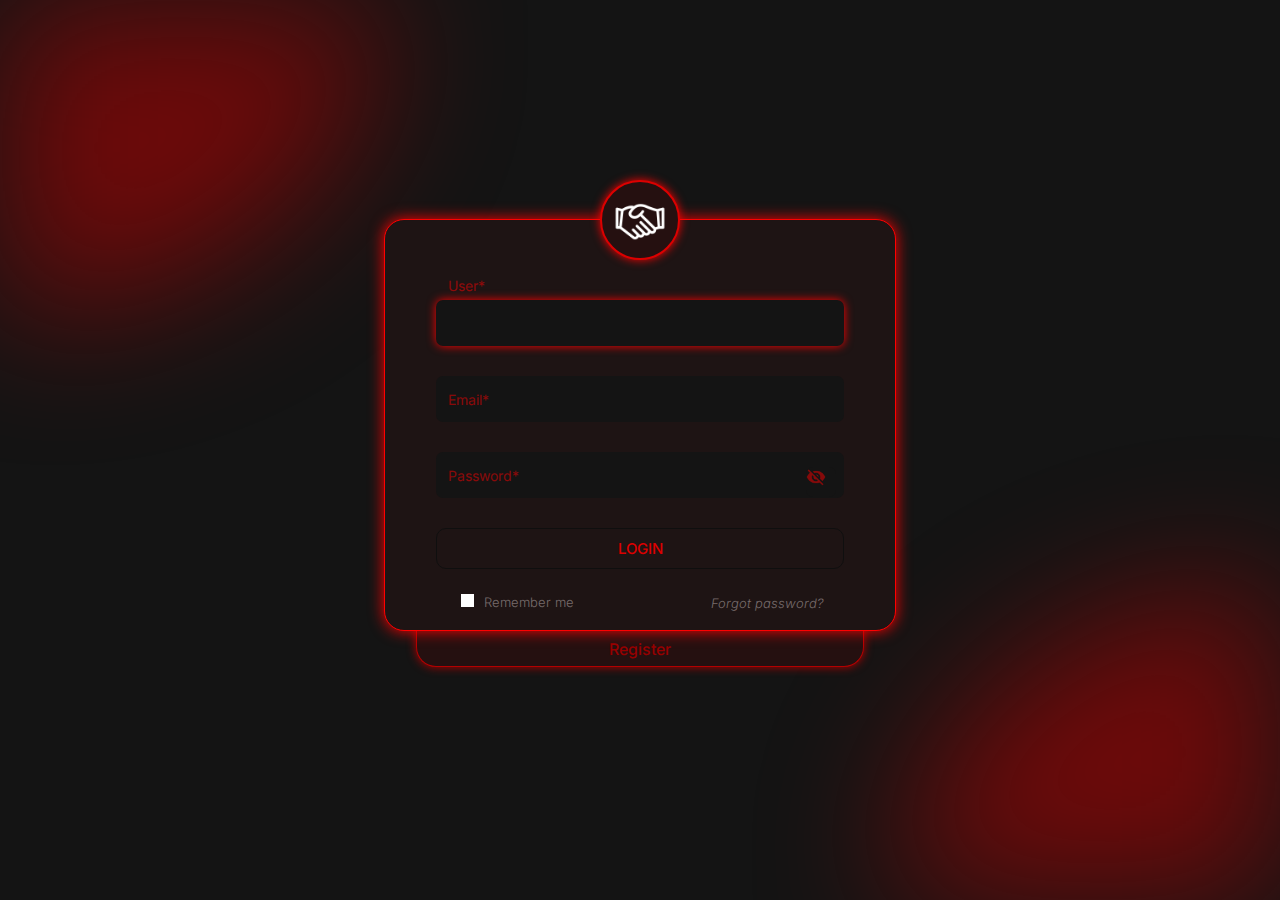
<file: index.html>
<!DOCTYPE html>
<html lang="pt-br">
<head>
    <meta charset="UTF-8">
    <meta name="author" content="Joao Pedro">
    <meta name="description" content="página de login">
    <meta name="keywords" content="login">
    <meta http-equiv="X-UA-Compatible" content="IE=edge">
    <meta name="viewport" content="width=device-width, initial-scale=1.0, maximum-scale=1.0">
    <link rel="preconnect" href="https://fonts.googleapis.com">
    <link rel="preconnect" href="https://fonts.gstatic.com" crossorigin>
    <link href="https://fonts.googleapis.com/css2?family=Inter:wght@100;200;300;500;700;900&display=swap" rel="stylesheet">
    <link rel="stylesheet" href="src/css/reset.css">
    <link rel="stylesheet" href="src/css/style_index.css">
    <title>Login</title>
</head>
<body>
    <main>
        <section class="section-login">
            <div>
                <img src="src/img/logo-empresa.png" alt="
                company logo" title="
                Company logo"><!--imagem empresa-->
            </div>
            <form method="get" class="form">    
                <div>
                    <div class="input">
                        <input type="text" id="texto" name="texto" required autofocus>
                        <label for="texto">User*</label>
                    </div>
                    <div class="input">
                        <input onchange="valiGmail();" type="email" id="email"name="email" required>
                        <label id="label-gmail" for="email">Email*</label>
                    </div>
                    <div class="input">
                        <input type="password" id="password" name="senha" required>
                        <label for="password">Password*</label>
                        <div class="password-div">
                            <input type="checkbox" name="look-password" id="look_password">
                            <label id="label-password" for="look_password"></label>
                        </div>
                    </div>
                    <button type="submit" value="Entrar">LOGIN</button>
                </div>
                <div>
                    <div class="checkbox-remember">
                        <input type="checkbox" name="remember" id="remember">
                        <label for="remember"></label>
                        <p>Remember me</p>
                    </div><!--checkbox-remember-->
                    <div class="link-forgot-password">
                        <a href="#">Forgot password?</a>
                    </div><!--link-forgot-password-->
                </div>
            </form><!--form-->
        </section><!--section-login-->
        <section class="link-cadastro">
            <a href="casdastro.html">Register</a>
        </section><!--link-cadastro-->
        <div class="bg-circle-1"></div>
        <div class="bg-circle-2"></div>
    </main>
    <script>
        // look password

        const look_password = document.querySelector("#look_password");
        const password = document.querySelector("#password");

        look_password.addEventListener('click', togglePass);

        function togglePass(){
            if(password.type == "password"){
                password.type = "text";
            }else{
                password.type = "password";
            }
        }

        //validade if gmail input is empty

        const gmail = document.querySelector("#email");
        const label_gmail = document.querySelector("#label-gmail");

        function valiGmail(){
            if(gmail.value == ""){
                
            }else{
               label_gmail.style.top = "-25%"; 
            }
        }

        valiGmail();

    </script>
</body>
</html>
</file>
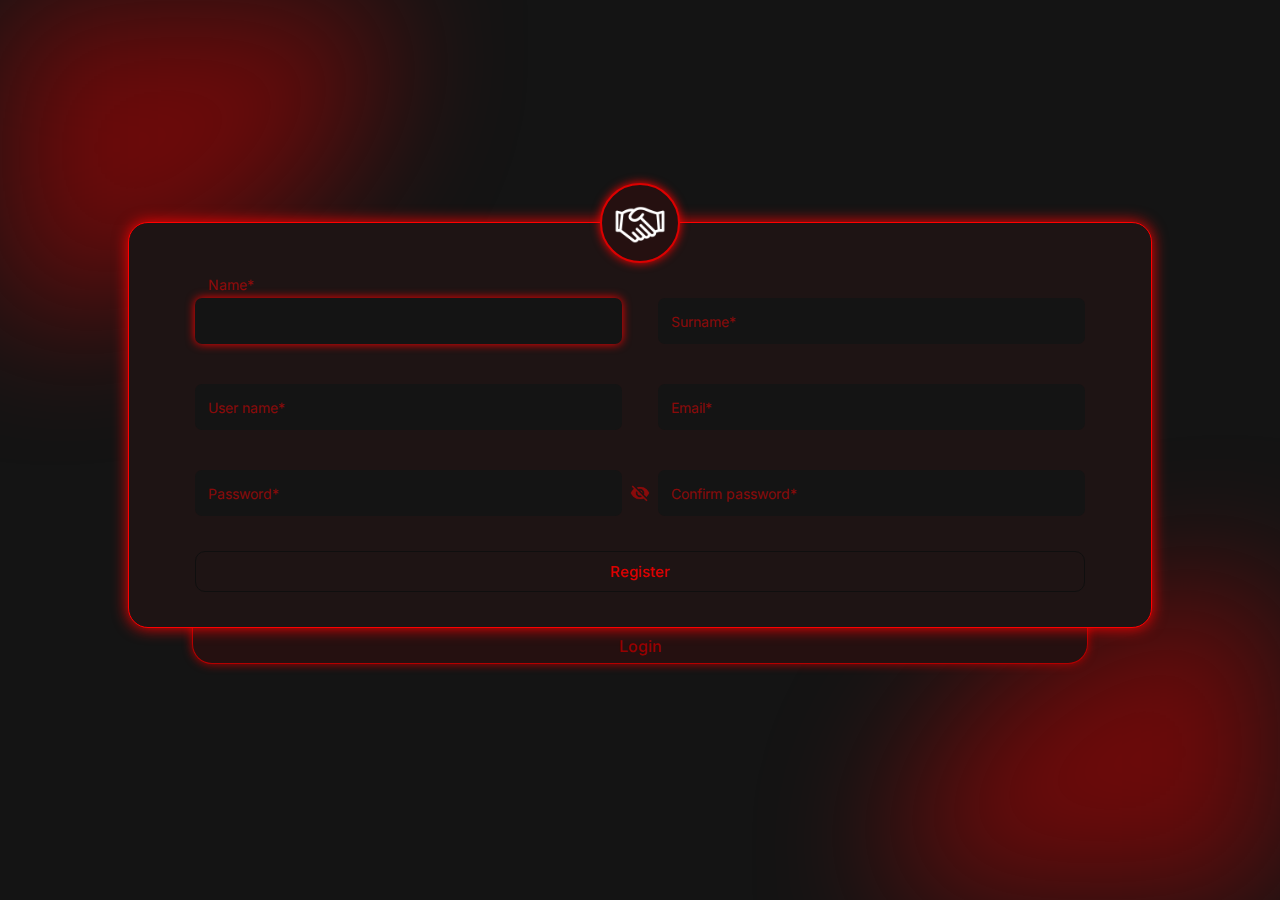
<file: casdastro.html>
<!DOCTYPE html>
<html lang="pt-br">
<head>
    <meta charset="UTF-8">
    <meta name="author" content="Joao Pedro">
    <meta name="description" content="página de cadastro">
    <meta name="keywords" content="Cadastro">
    <meta http-equiv="X-UA-Compatible" content="IE=edge">
    <meta name="viewport" content="width=device-width, initial-scale=1.0, maximum-scale=1.0">
    <link rel="preconnect" href="https://fonts.googleapis.com">
    <link rel="preconnect" href="https://fonts.gstatic.com" crossorigin>
    <link href="https://fonts.googleapis.com/css2?family=Inter:wght@100;200;300;500;700;900&display=swap" rel="stylesheet">
    <link rel="stylesheet" href="src/css/reset.css">
    <link rel="stylesheet" href="src/css/style_cadastro.css">
    <title>Register</title>
</head>
<body> 
    <main>
        <section class="section-register">
            <div>
                <img src="src/img/logo-empresa.png" alt="
                company logo" title="
                Company logo"><!--imagem empresa-->
            </div>
            <form method="post" class="form">
                <div class="grup-1">
                    <div>
                        <input type="text" name="name" id="name" required autofocus>
                        <label for="nome">Name*</label>
                    </div><!--nome-->
                    <div>
                        <input type="text" name="surname" id="surname" required>
                        <label for="sobrenome">Surname*</label>
                    </div><!--surname-->
                </div><!--grup-1-->
                <div class="grup-2">
                    <div>
                        <input type="text" name="User-name" id="user-name" required>
                        <label for="user-name">User name*</label>
                    </div><!--User name-->
                    <div>
                        <input onchange="valiGmail();" id="email" type="email" name="email" id="email" required>
                        <label id="label-gmail" for="email">Email*</label>
                    </div><!--email-->
                </div><!--grup-2-->
                <div class="grup-3">
                    <div>
                        <input onchange="validatePassword();" type="password" name="password" id="password" required>
                        <label for="password">Password*</label>
                    </div><!--password-->
                    <div class="password-div">
                        <input type="checkbox" name="look-password" id="look_password">
                        <label id="label-password" for="look_password"></label>
                    </div><!--password-div-->
                    <div>
                        <input onchange="validatePassword(); empty();" type="password" name="confirm-password" id="confirm-password" required>
                        <label id="label-confirm" for="confirm-password">Confirm password*</label>
                    </div><!--confirm password-->
                </div><!--grup-3-->
                <button id="submit" type="submit" value="register">Register</button><!--botão register-->
            </form><!--form-->
        </section><!--section-register-->
        <section class="link-login">
            <a href="./index.html">Login</a>
        </section><!--link-login-->
        <div class="bg-circle-1"></div>
        <div class="bg-circle-2"></div>
    </main>
    <script>

        // look password

        const confirm_password = document.querySelector("#confirm-password");
        const look_password = document.querySelector("#look_password");
        const password = document.querySelector("#password");

        look_password.addEventListener('click', togglePass);

        function togglePass(){
            if(password.type == "password"){
                password.type = "text";
                confirm_password.type = "text";
            }else{
                password.type = "password";
                confirm_password.type = "password"; 
            }
        }

        //validate password

        function validatePassword(){
            if(password.value === confirm_password.value){
                confirm_password.setCustomValidity('');
            }else{
                confirm_password.setCustomValidity('Passwords do not match');
            }
        }

        //change top value label
        
        const label_confirm = document.querySelector("#label-confirm");

        function empty(){
            if(confirm_password.value == ""){
                
            } else{
               label_confirm.style.top = "-30%"; 
            }
        }

        empty();

        //validade if gmail input is empty

        const gmail = document.querySelector("#email");
        const label_gmail = document.querySelector("#label-gmail");

        function valiGmail(){
            if(gmail.value == ""){
                
            }else{
               label_gmail.style.top = "-30%"; 
            }
        }

        valiGmail();

    </script>
</body>
</html>
</file>
<file: src/css/style_index.css>
html, body{
    height: 100%;
}

::selection{
    background-color: rgb(150, 0, 0);
    color: #fff;
}

main{
    height: 100%;
    display: flex;
    flex-direction: column;
    justify-content: center;
    align-items: center;
    background-color:  rgb(20, 20, 20);
}


/*Sessão login*/

.section-login{
    display: flex;
    flex-direction: column;
    width: 40%;
    background-color: rgb(30, 20, 20);
    align-items: center;
    border: red solid 1px;
    border-radius: 20px;
    box-shadow: red 0px 0px 15px;
    z-index: 2;
}

.section-login > div{
    display: flex;
    width: 80px;
    height: 80px;
    background-color: #251010;
    border-radius: 50%;
    border: rgb(220, 0, 0) solid 2px;
    align-items: center;
    justify-content: center;
    position: relative;
    bottom: 40px;  
    box-shadow: red 0px 0px 10px; 
}

.section-login img{
    filter: invert(100%);
    width: 70%;
    height: 70%;
}

/*formulario*/

.form{
    width: 80%;
    display: flex;
    flex-direction: column;
    align-items: center;
    justify-content: center;
}

.form > div:nth-of-type(2){
    width: 90%;
    display: flex;
    flex-direction: row;
    align-items: center;
    justify-content: space-between;
}

.form .checkbox-remember{
    display: flex;
    padding: 5px;
    margin-bottom: 15px;
    color: rgb(120, 108, 108);
    font-weight: 300;
    font-size: 13px;
}

.form .checkbox-remember input{
   appearance: none;
}

.form .checkbox-remember label{
    margin-right: 10px;
    width: 13px;
    height: 13px;
    background-color: #ffffff;
    cursor: pointer;
    position: relative;
}

.form .checkbox-remember label::before{
    content: "";
    background-image:url(../img/verificar.png);
    background-size: contain;
    width: 100%;
    height: 100%;
    position: absolute;
    top: 0;
    left: 0;
    display: none;
    background-color: rgb(220, 0, 0);
}

.form .checkbox-remember input:checked ~ label::before{
    display: block;
}

.form .link-forgot-password{
    margin-bottom: 15px
}

.form .link-forgot-password a{
    text-decoration: none;
    color: rgb(120, 108, 108);
    font-style: italic;
    font-weight: 300;
    font-size: 13px;
}

.form > div:nth-of-type(1){
    display: flex;
    flex-direction: column;
    width: 100%;
}

.form .input{
    position: relative;
}

.form .input .password-div{
    position: absolute;
    right: 2%;
    content: "";
    top: 15px;
}

.form .input .password-div > label{
    content: "";
    width: 20px;
    height: 20px;
    background-image: url(../img/visivel.png);
    background-size: contain;
    position: absolute;
    top: 0;
    left: 0;
    opacity: 50%;
    cursor: pointer;
}


.form .input .password-div > input{
    appearance: none;
}

.form .input .password-div > input:checked ~ label{
    background-image: url(../img/olho.png);
}

.form .input label:not(#label-password){
    position: absolute;
    top:25%;
    left: 3%;
    color: rgb(118, 118, 118);
    transform: translateY(-25%);
    font-size: 14px;
    transition: 0.6s;
    font-weight: 400;
}

.form .input input:not(#look_password):focus ~ label, .form .input input:not(#look_password):valid ~ label{
    top: -25%;
}

.form .input input:not(#look_password):invalid ~ label{
    color: rgba(255, 0, 0, 0.5);
}

.form .input input:not(#look_password):valid ~ label{
    color: green;
}

.form input:not(#remember){
    background-color: rgb(20, 20, 20);
    border: none;
    margin-bottom: 30px;
    padding: 15px;
    border-radius: 7px;  
    color: #fff ;
    transition: 0.7s;
    caret-color: red;
    width: 100%;
}

.form input:not(#remember, #look_password):focus{
   outline: none;
   color: #fff;
   box-shadow: red 0px 0px 10px;
}

.form .input input[type="checkbox"]{
    appearance: none;
    background-color: red;
    width: 15px;
    height: 15px;
}

.form input:not(#remember), .form
input:not(#remember):-webkit-autofill:hover, .form input:not(#remember):-webkit-autofill:focus{
    background-color: rgb(20, 20, 20);
    -webkit-text-fill-color: #fff;
    transition: background-color 5000s ease-in-out 0s;
}

.form > div:nth-of-type(1) > button{
    background-color: transparent;
    border: rgb(15, 15, 15) solid 1px;    
    border-radius: 10px;
    padding: 10px;
    color: rgb(220, 0, 0);
    margin-bottom: 20px;
    cursor: pointer;
    font-size: 15px;
    transition: 0.6s;
    font-weight: 500;
}

.form > div:nth-of-type(1) > button:hover{
    background-color: red;
    border: red solid 1px;
    color: #fff;
    box-shadow: red 0px 0px 12px;
}

/*Link register*/

.link-cadastro{
    width: 35%;
    background-color: #251010;
    z-index: 1;
    text-align: center;
    vertical-align: end;
    border-bottom-right-radius: 20px;
    border-bottom-left-radius: 20px;
    border: rgb(180, 0, 0) solid 1px;
    border-top: none;
    box-shadow: rgb(180, 0, 0) 0px 0px 10px;
    transition: 0.7s;
    transform: translate(0, -15px);
}

.link-cadastro:hover{
    background-color:  rgb(30, 20, 20);
    border: red solid 1px;
    border-top: none;
    box-shadow: red 0px 0px 15px;
    transform: translate(0, 0);
    filter: blur(0px);
}

.link-cadastro a{
    display: block;
    height: 100%;
    text-decoration: none;
    color: rgb(150, 0, 0);
    padding: 15px;
    font-weight: 500;
    font-size: 16px;
    transition: 0.7s;
    transform: translate(0, 7.5px);
}

.link-cadastro:hover a{
    color: rgb(220, 0, 0);
    transform: translate(0, 0);
}

/*background*/

.bg-circle-1, .bg-circle-2{
    position: absolute;
    width: 30vw;
    height: 35vh;
    background-color: rgba(200, 0, 0, 0.5);
    filter: blur(70px);
}

.bg-circle-2{
    top: 0;
    left: 0;
    border-bottom-right-radius: 100%;
}

.bg-circle-1{
    bottom: 0;
    right: 0;
    border-top-left-radius: 100%;
}



/*Media Queries*/

@media screen and (max-width: 1024px){
    .section-login{
        width: 50%;
    }

    .link-cadastro{
        width: 45%;
    }
}

@media screen and (max-width: 768px){
    .section-login{
        width: 60%;
    }

    .link-cadastro{
        width: 55%;
    }
}

@media screen and (max-width: 600px){
    .section-login{
        width: 70%;
    }

    .link-cadastro{
        width: 60%;
    }
}

@media screen and (max-width: 479px){
    .section-login{
        width: 90%;
    }

    .link-cadastro{
        width: 80%;
    }
    .form > div:nth-of-type(2){
        width: 100%;
        display: inline-block;
        text-align: center;
    }
    
    .form .checkbox-remember{
        width: 100%;
        display: flex;
        text-align: center;
        justify-content: center;
    }

    .form .link-forgot-password > a{
        font-size: 12px;
    } 
}
</file>
<file: src/css/style_cadastro.css>
html, body{
    height: 100%;
}

::selection{
    background-color: rgb(150, 0, 0);
    color: #fff;
}

main{
    height: 100%;
    display: flex;
    flex-direction: column;
    justify-content: center;
    align-items: center;
    background-color:  rgb(20, 20, 20);
}


/*section-register*/

.section-register{
    display: flex;
    align-items: center;
    flex-direction: column;
    justify-content: center;
    width: 80%;
    background-color: rgb(30, 20, 20);
    border: red solid 1px;
    border-radius: 20px;
    box-shadow: red 0px 0px 15px;
    z-index: 2;
}

.section-register > div{
    display: flex;
    width: 80px;
    height: 80px;
    background-color: #251010;
    border-radius: 50%;
    border: rgb(220, 0, 0) solid 2px;
    align-items: center;
    justify-content: center;
    position: relative;
    bottom: 40px;  
    box-shadow: red 0px 0px 10px; 
}

.section-register img{
    filter: invert(100%);
    width: 70%;
    height: 70%;
}

/*form*/

.section-register .form{
    display: flex;
    flex-direction: column;
    width: 90%;
    padding: 15px;
    align-items: center;
    justify-content: center;
    margin-top: -40px;
}

.section-register .form > div{
    display: flex;
    margin: 20px;
    width: 100%;
    justify-content: space-between;
}

.section-register .form > div > div:not(.password-div){
    position: relative;
    width: 48%;
}

.section-register .form > div > div > input:not(#look_password){
    background-color: rgb(20, 20, 20);
    border: none;
    padding: 15px;
    border-radius: 7px;  
    color: #fff ;
    transition: 0.7s;
    caret-color: red;
    width: 100%;
}

.form .password-div{
    display: flex;
    justify-content: center;
    align-items: center;
}

.form .password-div > label{
    width: 20px;
    height: 20px;
    background-image: url(../img/visivel.png);
    background-size: contain;
    opacity: 50%;
    cursor: pointer;
}


.form .password-div > input{
    appearance: none;
}

.form .password-div > input:checked ~ label{
    background-image: url(../img/olho.png);
}

.section-register .form > div > div > input:not(#look_password):focus{
    outline: none;
    color: #fff;
    box-shadow: red 0px 0px 10px;
}

.section-register .form > div > div > input:not(#look_password), .section-register .form > div > div > input:not(#look_password):-webkit-autofill:is(:hover, :focus){
    background-color: rgb(20, 20, 20);
    -webkit-text-fill-color: #fff;
    transition: background-color 5000s ease-in-out 0s;
}

.section-register .form > div > div > label:not(#label-password){
    position: absolute;
    top: 50%;
    left: 3%;
    transform: translateY(-50%);
    font-size: 14px;
    transition: 0.6s;
    font-weight: 400;
    color: rgb(118, 118, 118);
}

.section-register .form > div > div > input:not(#look_password):is(:focus, :valid) ~ label{
    top: -30%;
}

.section-register .form > div > div > input:not(#look_password):invalid ~ label{
    color: rgba(255, 0, 0, 0.5);
}

.section-register .form > div > div > input:not(#look_password):valid ~ label{
    color: green;
}

.section-register .form > button{
    background-color: transparent;
    display: inline-block;
    margin: 15px;
    width: 100%;
    border: rgb(15, 15, 15) solid 1px;    
    border-radius: 10px;
    padding: 10px;
    color: rgb(220, 0, 0);
    margin-bottom: 20px;
    cursor: pointer;
    font-size: 15px;
    transition: 0.6s;
    font-weight: 500;
}

.section-register .form > button:hover{
    background-color: red;
    border: red solid 1px;
    color: #fff;
    box-shadow: red 0px 0px 12px;
}

/*link login*/

.link-login{
    width: 70%;
    background-color: #251010;
    z-index: 1;
    text-align: center;
    vertical-align: end;
    border-bottom-right-radius: 20px;
    border-bottom-left-radius: 20px;
    border: rgb(180, 0, 0) solid 1px;
    border-top: none;
    box-shadow: rgb(180, 0, 0) 0px 0px 10px;
    transition: 0.7s;
    transform: translate(0, -15px);
}

.link-login:hover{
    background-color: rgb(30, 20, 20);
    border: red solid 1px;
    box-shadow: red 0px 0px 15px;
    transform: translate(0, 0);
}

.link-login a{
    display: block;
    height: 100%;
    text-decoration: none;
    color: rgb(150, 0, 0);
    padding: 15px;
    font-weight: 500;
    font-size: 16px;
    transition: 0.7s;
    transform: translate(0, 7.5px);
}

.link-login a:hover{
    color: rgb(220, 0, 0);
    transform: translate(0, 0);     
}

/*background*/

.bg-circle-1, .bg-circle-2{
    position: absolute;
    width: 30vw;
    height: 35vh;
    background-color: rgba(200, 0, 0, 0.5);
    filter: blur(70px);
}

.bg-circle-2{
    top: 0;
    left: 0;
    border-bottom-right-radius: 100%;
}

.bg-circle-1{
    bottom: 0;
    right: 0;
    border-top-left-radius: 100%;
}

/*media queries*/

@media screen and (max-width: 856px){
    .section-register{
        width: 90%;
    }
}

@media screen and (max-width: 600px){
    .section-register{
        margin-top: 50px;
    }

    .section-register .form > div{
        flex-direction: column;
        margin: 0;
    }

    .section-register .form > div > div:not(.password-div){
        width: 100%;
        margin-bottom: 32px;
    }

    .section-register .form .grup-3{
        position: relative;
    }

    .section-register .form .password-div{
        position: absolute;
        top: 50px;
        right: 3%;
    }

    .section-register .form > button{
        margin-top: 0;
    }

    .section-register .form > div > div > input:not(#look_password):is(:focus, :valid) ~ label{
        font-size: 12px;
    }
}
</file>
